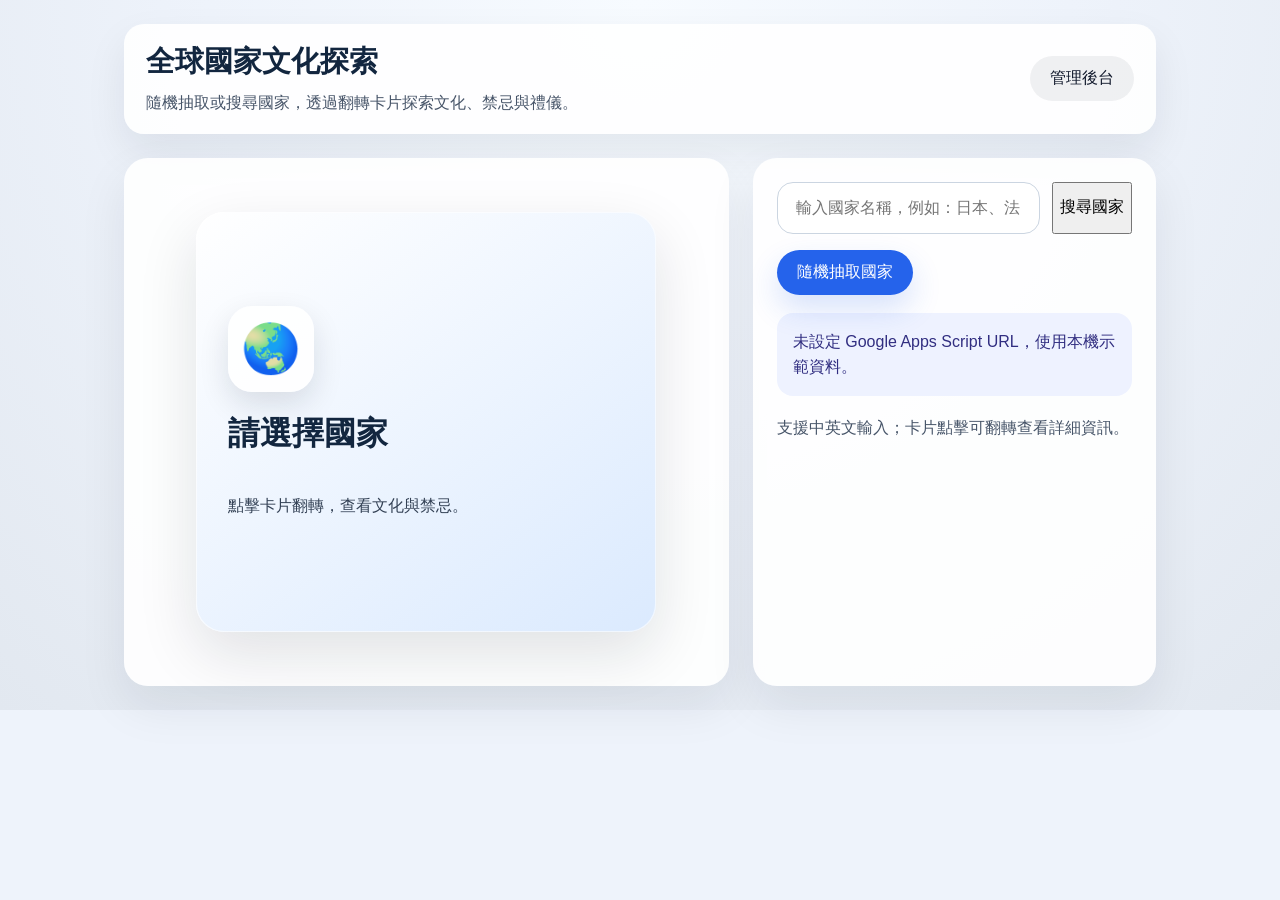
<file: index.html>
<!DOCTYPE html>
<html lang="zh-tw">
<head>
    <meta charset="UTF-8">
    <meta name="viewport" content="width=device-width, initial-scale=1.0">
    <title>國家文化速查</title>
    <link rel="stylesheet" href="style.css">
</head>
<body>
    <div class="page-shell">
        <header class="topbar">
            <div>
                <h1>全球國家文化探索</h1>
                <p>隨機抽取或搜尋國家，透過翻轉卡片探索文化、禁忌與禮儀。</p>
            </div>
            <button id="admin-entry" class="ghost-button">管理後台</button>
        </header>

        <main class="main-grid">
            <section class="card-panel">
                <div class="card-scene" aria-label="國家卡片">
                    <div class="country-card" id="country-card">
                        <div class="card-face card-front">
                            <div class="flag-icon" id="country-flag">🌏</div>
                            <h2 id="result-country">請選擇國家</h2>
                            <p id="result-tagline">點擊卡片翻轉，查看文化與禁忌。</p>
                        </div>
                        <div class="card-face card-back">
                            <div class="detail-group">
                                <h3>核心文化介紹</h3>
                                <p id="culture-text">你可以輸入國家名稱或按下「隨機抽取國家」來開始。</p>
                            </div>
                            <div class="detail-group">
                                <h3>社交與生活禁忌</h3>
                                <p id="taboo-text">每個國家都有獨特的習俗與禁忌，請尊重當地文化。</p>
                            </div>
                            <div class="detail-group two-column">
                                <div>
                                    <h3>推薦造訪節慶</h3>
                                    <p id="festival-text">-</p>
                                </div>
                                <div>
                                    <h3>常用問候語</h3>
                                    <p id="greeting-text">-</p>
                                </div>
                            </div>
                        </div>
                    </div>
                </div>
            </section>

            <section class="control-panel">
                <div class="search-box">
                    <input type="text" id="country-input" placeholder="輸入國家名稱，例如：日本、法國、印度" />
                    <button id="search-btn">搜尋國家</button>
                </div>
                <button id="random-btn" class="primary-button">隨機抽取國家</button>
                <div class="status-box" id="status-box">載入資料中…</div>
                <section id="add-country-section" class="admin-panel hidden">
                    <h3>新增國家資料</h3>
                    <p id="add-country-note">找不到該國家？請補上資料並按下「新增國家」。</p>
                    <div class="field-group">
                        <label for="new-country-name">國家名稱</label>
                        <input type="text" id="new-country-name" readonly />
                    </div>
                    <div class="field-group">
                        <label for="new-country-tagline">國家標語 / 代表描述</label>
                        <input type="text" id="new-country-tagline" placeholder="例如：海洋與文化共融的國度" />
                    </div>
                    <div class="field-group">
                        <label for="new-country-culture">核心文化介紹</label>
                        <textarea id="new-country-culture" placeholder="描述該國文化重點..."></textarea>
                    </div>
                    <div class="field-group">
                        <label for="new-country-taboo">社交與生活禁忌</label>
                        <textarea id="new-country-taboo" placeholder="描述禁忌與禮儀警示..."></textarea>
                    </div>
                    <div class="field-group">
                        <label for="new-country-festival">推薦造訪節慶</label>
                        <input type="text" id="new-country-festival" placeholder="例如：燈節、國慶日..." />
                    </div>
                    <div class="field-group">
                        <label for="new-country-greeting">常用禮儀問候語</label>
                        <input type="text" id="new-country-greeting" placeholder="例如：Hello、謝謝..." />
                    </div>
                    <button id="add-country-btn" class="primary-button">新增國家</button>
                </section>
                <p class="hint-text">支援中英文輸入；卡片點擊可翻轉查看詳細資訊。</p>
            </section>
        </main>
    </div>

    <script src="script.js"></script>
</body>
</html>
</file>
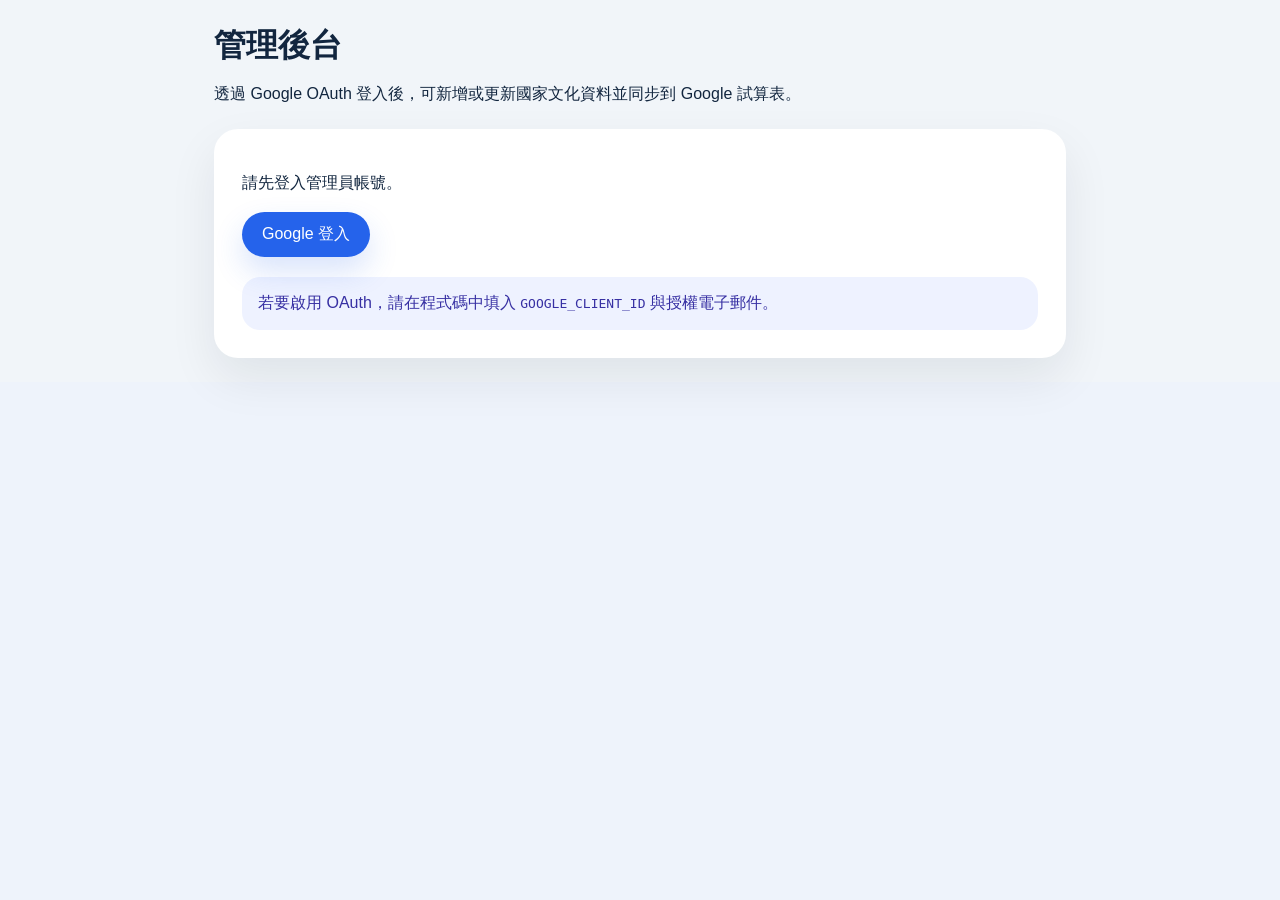
<file: admin.html>
<!DOCTYPE html>
<html lang="zh-tw">
<head>
    <meta charset="UTF-8">
    <meta name="viewport" content="width=device-width, initial-scale=1.0">
    <title>管理後台 - 全球國家文化探索</title>
    <link rel="stylesheet" href="style.css">
    <style>
        body { background: #f1f5f9; }
        .admin-shell { max-width: 900px; margin: 0 auto; padding: 24px; }
        .admin-header { margin-bottom: 24px; }
        .admin-header h1 { margin: 0 0 10px; }
        .admin-panel { background: #fff; border-radius: 24px; padding: 28px; box-shadow: 0 20px 48px rgba(15,23,42,0.08); }
        .field-group { margin-bottom: 18px; }
        .field-group label { display: block; margin-bottom: 8px; font-weight: 700; color: #0f172a; }
        .field-group input, .field-group textarea { width: 100%; border-radius: 16px; border: 1px solid #cbd5e1; padding: 14px 16px; font-size: 1rem; }
        .field-group textarea { min-height: 120px; resize: vertical; }
        .button-row { display: flex; flex-wrap: wrap; gap: 12px; align-items: center; margin-top: 12px; }
        .admin-note { margin-top: 20px; padding: 16px; border-radius: 18px; background: #eef2ff; color: #3730a3; }
        .hidden { display: none; }
    </style>
</head>
<body>
    <div class="admin-shell">
        <header class="admin-header">
            <h1>管理後台</h1>
            <p>透過 Google OAuth 登入後，可新增或更新國家文化資料並同步到 Google 試算表。</p>
        </header>

        <section id="auth-panel" class="admin-panel">
            <div class="field-group">
                <p>請先登入管理員帳號。</p>
            </div>
            <div class="button-row">
                <button id="sign-in-btn" class="primary-button">Google 登入</button>
                <button id="sign-out-btn" class="ghost-button hidden">登出</button>
            </div>
            <div id="auth-message" class="admin-note">若要啟用 OAuth，請在程式碼中填入 <code>GOOGLE_CLIENT_ID</code> 與授權電子郵件。</div>
        </section>

        <section id="admin-panel" class="admin-panel hidden">
            <div class="field-group">
                <label for="country-name">國家名稱</label>
                <input type="text" id="country-name" placeholder="輸入國家名稱，例如：日本" />
            </div>
            <div class="field-group">
                <label for="country-tagline">國家標語 / 代表描述</label>
                <input type="text" id="country-tagline" placeholder="例如：禮節與細膩的島國" />
            </div>
            <div class="field-group">
                <label for="country-culture">核心文化介紹</label>
                <textarea id="country-culture" placeholder="描述該國文化重點..."></textarea>
            </div>
            <div class="field-group">
                <label for="country-taboo">社交與生活禁忌</label>
                <textarea id="country-taboo" placeholder="描述禁忌與禮儀警示..."></textarea>
            </div>
            <div class="field-group">
                <label for="country-festival">推薦造訪節慶</label>
                <input type="text" id="country-festival" placeholder="例如：櫻花祭、聖誕節..." />
            </div>
            <div class="field-group">
                <label for="country-greeting">常用禮儀問候語</label>
                <input type="text" id="country-greeting" placeholder="例如：Hello、Merci、こんにちは..." />
            </div>
            <div class="button-row">
                <button id="ai-generate-btn" class="ghost-button">AI 自動生成</button>
                <button id="save-btn" class="primary-button">儲存國家資料</button>
            </div>
            <div id="admin-status" class="admin-note">請先輸入國家名稱，然後點擊「AI 自動生成」或「儲存國家資料」。</div>
        </section>
    </div>

    <script>
        const GOOGLE_CLIENT_ID = ''; // 將此處設為 Google OAuth Client ID
        const ALLOWED_EMAILS = ['admin@example.com']; // 將此處換成管理員 Email
        const GAS_WEB_APP_URL = ''; // 設定 Google Apps Script Web App URL，例如：https://script.google.com/macros/s/XXXXXXXXXXXX/exec
        const AI_API_URL = ''; // 若啟用 AI 自動生成，填入 AI API 端點
        const AI_API_KEY = ''; // 若啟用 AI 自動生成，填入 API Key

        const signInBtn = document.getElementById('sign-in-btn');
        const signOutBtn = document.getElementById('sign-out-btn');
        const authMessage = document.getElementById('auth-message');
        const authPanel = document.getElementById('auth-panel');
        const adminPanel = document.getElementById('admin-panel');
        const adminStatus = document.getElementById('admin-status');

        const inputCountry = document.getElementById('country-name');
        const inputTagline = document.getElementById('country-tagline');
        const inputCulture = document.getElementById('country-culture');
        const inputTaboo = document.getElementById('country-taboo');
        const inputFestival = document.getElementById('country-festival');
        const inputGreeting = document.getElementById('country-greeting');
        const saveBtn = document.getElementById('save-btn');
        const aiGenerateBtn = document.getElementById('ai-generate-btn');

        function setAdminStatus(message, isError = false) {
            adminStatus.textContent = message;
            adminStatus.style.background = isError ? '#fde8e8' : '#eef2ff';
            adminStatus.style.color = isError ? '#991b1b' : '#3730a3';
        }

        function showAdmin() {
            authPanel.classList.add('hidden');
            adminPanel.classList.remove('hidden');
            signOutBtn.classList.remove('hidden');
        }

        function showAuth() {
            authPanel.classList.remove('hidden');
            adminPanel.classList.add('hidden');
            signOutBtn.classList.add('hidden');
        }

        function handleSignInSuccess(userEmail) {
            if (ALLOWED_EMAILS.includes(userEmail)) {
                showAdmin();
                setAdminStatus(`已驗證：${userEmail}`);
            } else {
                setAdminStatus('此帳號無管理員權限，請使用授權 Email 登入。', true);
            }
        }

        async function saveCountry() {
            const country = inputCountry.value.trim();
            if (!country) {
                setAdminStatus('請先輸入國家名稱。', true);
                return;
            }
            if (!GAS_WEB_APP_URL) {
                setAdminStatus('未設定 GAS Web App URL，無法儲存。', true);
                return;
            }
            const payload = {
                country,
                tagline: inputTagline.value.trim(),
                culture: inputCulture.value.trim(),
                taboo: inputTaboo.value.trim(),
                festival: inputFestival.value.trim(),
                greeting: inputGreeting.value.trim()
            };
            try {
                setAdminStatus('正在儲存國家資料…');
                const response = await fetch(`${GAS_WEB_APP_URL}?action=save`, {
                    method: 'POST',
                    headers: { 'Content-Type': 'application/x-www-form-urlencoded;charset=UTF-8' },
                    body: new URLSearchParams(payload)
                });
                const result = await response.json();
                if (result.success) {
                    setAdminStatus('國家資料已成功儲存。');
                } else {
                    throw new Error(result.message || '儲存失敗');
                }
            } catch (error) {
                console.error(error);
                setAdminStatus('儲存失敗，請確認後端設定是否正確。', true);
            }
        }

        async function generateCountryData() {
            const country = inputCountry.value.trim();
            if (!country) {
                setAdminStatus('請先輸入國家名稱再自動生成。', true);
                return;
            }
            if (!AI_API_URL || !AI_API_KEY) {
                setAdminStatus('AI 端點或金鑰未設定，請手動編輯資料。', true);
                return;
            }
            try {
                setAdminStatus('正在呼叫 AI 生成資料…');
                const response = await fetch(AI_API_URL, {
                    method: 'POST',
                    headers: {
                        'Content-Type': 'application/json',
                        'Authorization': `Bearer ${AI_API_KEY}`
                    },
                    body: JSON.stringify({ country })
                });
                const result = await response.json();
                if (result && result.data) {
                    inputTagline.value = result.data.tagline || inputTagline.value;
                    inputCulture.value = result.data.culture || inputCulture.value;
                    inputTaboo.value = result.data.taboo || inputTaboo.value;
                    inputFestival.value = result.data.festival || inputFestival.value;
                    inputGreeting.value = result.data.greeting || inputGreeting.value;
                    setAdminStatus('已自動填入，請再確認內容後儲存。');
                } else {
                    throw new Error('AI 回傳格式錯誤');
                }
            } catch (error) {
                console.error(error);
                setAdminStatus('AI 生成失敗，請稍後再試。', true);
            }
        }

        function mockSignIn() {
            const email = prompt('請輸入管理員 Email 進行模擬登入：', 'admin@example.com');
            if (email) {
                handleSignInSuccess(email);
            }
        }

        signInBtn.addEventListener('click', () => {
            if (!GOOGLE_CLIENT_ID) {
                mockSignIn();
                return;
            }
            setAdminStatus('請完成 Google 登入流程。');
            // 這裡可新增 Google Identity Services 的初始化程式碼
        });

        signOutBtn.addEventListener('click', () => {
            showAuth();
            setAdminStatus('已登出，請重新登入。');
        });
        saveBtn.addEventListener('click', saveCountry);
        aiGenerateBtn.addEventListener('click', generateCountryData);
    </script>
</body>
</html>
</file>
<file: style.css>
:root {
    color-scheme: light;
    font-family: 'Noto Sans', Arial, sans-serif;
    background: #eef3fb;
    color: #12263f;
}
* {
    box-sizing: border-box;
}
html, body {
    margin: 0;
    min-height: 100%;
}
body {
    background: radial-gradient(circle at top, #f7fbff 0%, #eef3fb 45%, #e2e8f0 100%);
}
button,
input {
    font: inherit;
}
.page-shell {
    max-width: 1080px;
    margin: 0 auto;
    padding: 24px;
}
.topbar {
    display: flex;
    align-items: center;
    justify-content: space-between;
    gap: 16px;
    margin-bottom: 24px;
    padding: 18px 22px;
    background: rgba(255, 255, 255, 0.92);
    border-radius: 20px;
    box-shadow: 0 18px 40px rgba(15, 23, 42, 0.08);
}
.topbar h1 {
    margin: 0 0 8px;
    font-size: clamp(1.8rem, 2.2vw, 2.6rem);
}
.topbar p {
    margin: 0;
    color: #475569;
    line-height: 1.6;
}
.ghost-button,
.primary-button {
    border: none;
    border-radius: 999px;
    padding: 12px 20px;
    cursor: pointer;
    transition: transform 0.2s ease, background 0.2s ease, box-shadow 0.2s ease;
}
.ghost-button {
    background: rgba(15, 23, 42, 0.06);
    color: #0f172a;
}
.ghost-button:hover,
.primary-button:hover {
    transform: translateY(-1px);
}
.primary-button {
    background: #2563eb;
    color: #fff;
    box-shadow: 0 14px 30px rgba(37, 99, 235, 0.18);
}
.main-grid {
    display: grid;
    grid-template-columns: 1.2fr 0.8fr;
    gap: 24px;
}
.card-panel,
.control-panel {
    background: rgba(255, 255, 255, 0.92);
    border-radius: 24px;
    padding: 24px;
    box-shadow: 0 20px 48px rgba(15, 23, 42, 0.08);
}
.card-scene {
    perspective: 1400px;
    min-height: 480px;
    display: flex;
    align-items: center;
    justify-content: center;
}
.country-card {
    width: min(100%, 460px);
    height: 420px;
    border-radius: 28px;
    transform-style: preserve-3d;
    transition: transform 0.8s ease;
    cursor: pointer;
    position: relative;
}
.country-card.is-flipped {
    transform: rotateY(180deg);
}
.card-face {
    position: absolute;
    inset: 0;
    border-radius: 28px;
    backface-visibility: hidden;
    padding: 36px 32px;
    display: flex;
    flex-direction: column;
    justify-content: center;
    gap: 20px;
}
.card-front {
    background: linear-gradient(145deg, #ffffff, #dbeafe);
    box-shadow: inset 0 0 0 1px rgba(255,255,255,.6), 0 22px 60px rgba(15,23,42,.12);
}
.card-back {
    background: linear-gradient(145deg, #eef2ff, #f8fafc);
    transform: rotateY(180deg);
    box-shadow: inset 0 0 0 1px rgba(255,255,255,.6), 0 22px 60px rgba(15,23,42,.12);
}
.flag-icon {
    width: 86px;
    height: 86px;
    border-radius: 24px;
    display: grid;
    place-items: center;
    font-size: 3rem;
    background: rgba(255,255,255,0.92);
    box-shadow: 0 12px 30px rgba(15,23,42,0.12);
}
.card-front h2,
.card-back h3 {
    margin: 0;
}
.card-front h2 {
    font-size: 2rem;
}
.card-front p {
    color: #334155;
    line-height: 1.8;
}
.detail-group {
    background: rgba(255,255,255,0.85);
    border-radius: 20px;
    padding: 20px;
    box-shadow: inset 0 0 0 1px rgba(148,163,184,0.15);
}
.detail-group h3 {
    margin: 0 0 10px;
    font-size: 1rem;
    color: #0f172a;
}
.detail-group p {
    margin: 0;
    color: #334155;
    line-height: 1.75;
}
.two-column {
    display: grid;
    grid-template-columns: repeat(2, minmax(0, 1fr));
    gap: 18px;
}
.search-box {
    display: grid;
    grid-template-columns: 1fr auto;
    gap: 12px;
    margin-bottom: 16px;
}
.search-box input {
    width: 100%;
    border: 1px solid #cbd5e1;
    border-radius: 16px;
    padding: 16px 18px;
    outline: none;
    transition: border-color 0.2s ease, box-shadow 0.2s ease;
}
.search-box input:focus {
    border-color: #7c3aed;
    box-shadow: 0 0 0 4px rgba(124,58,237,0.12);
}
.status-box {
    margin-top: 18px;
    border-radius: 16px;
    padding: 16px;
    background: #eef2ff;
    color: #312e81;
    line-height: 1.6;
}
.status-error {
    background: #fde8e8;
    color: #991b1b;
}
.hidden {
    display: none;
}
.field-group {
    margin-bottom: 16px;
}
.field-group label {
    display: block;
    margin-bottom: 8px;
    font-weight: 700;
    color: #0f172a;
}
.field-group input,
.field-group textarea {
    width: 100%;
    border: 1px solid #cbd5e1;
    border-radius: 16px;
    padding: 14px 16px;
    font-size: 1rem;
    outline: none;
    resize: vertical;
}
.field-group textarea {
    min-height: 100px;
}
.hint-text {
    margin-top: 18px;
    color: #475569;
    line-height: 1.7;
}
@media (max-width: 900px) {
    .main-grid {
        grid-template-columns: 1fr;
    }
    .two-column {
        grid-template-columns: 1fr;
    }
}
@media (max-width: 620px) {
    .page-shell {
        padding: 18px;
    }
    .topbar {
        flex-direction: column;
        align-items: flex-start;
    }
    .country-card {
        width: 100%;
        height: 380px;
    }
    .card-face {
        padding: 24px;
    }
    .search-box {
        grid-template-columns: 1fr;
    }
}
</file>
